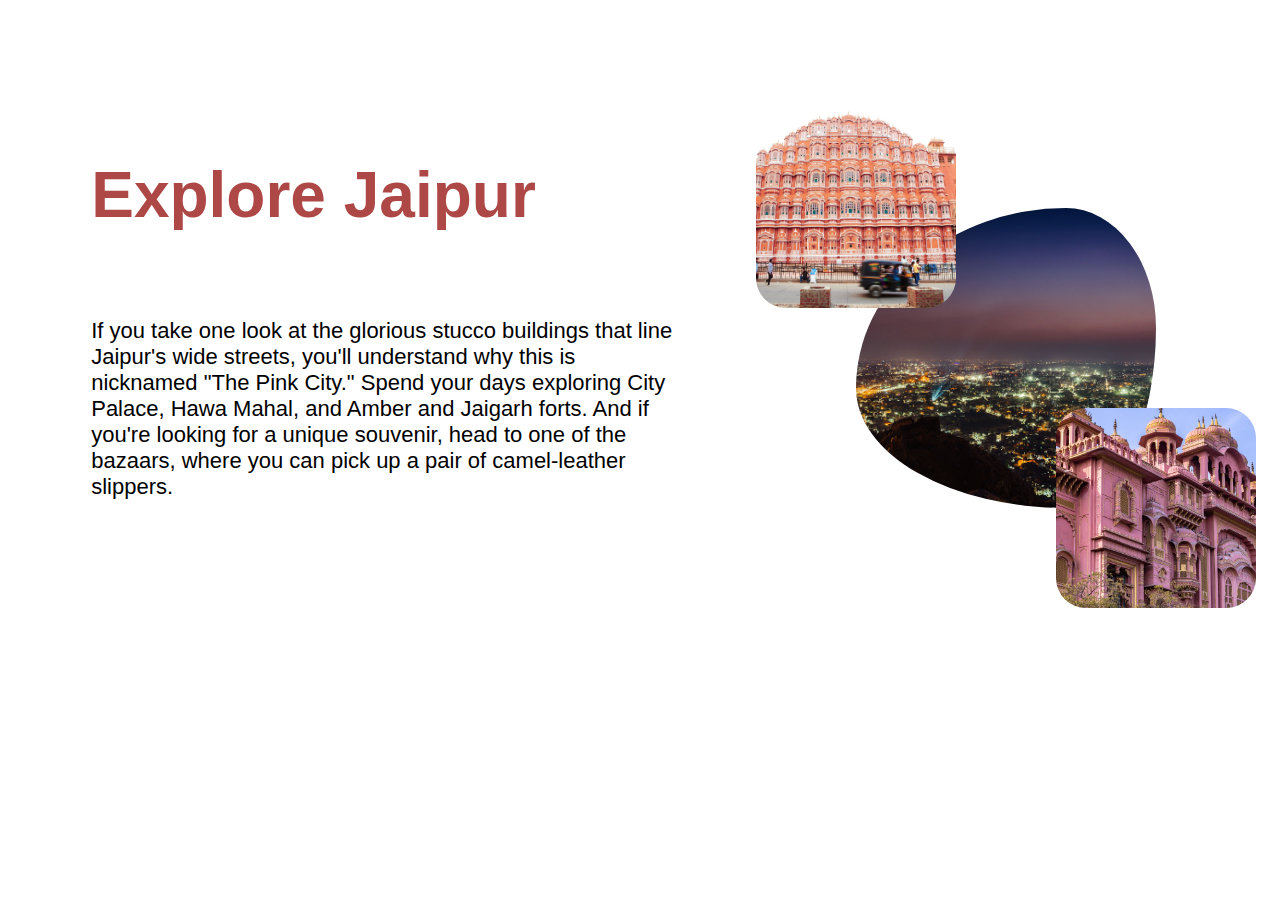
<file: projects/grid_layout/index.html>
<!DOCTYPE html>
<html lang="en">
  <head>
    <meta charset="UTF-8" />
    <meta name="viewport" content="width=device-width, initial-scale=1.0" />
    <title>CSS Grid Example</title>
    <link rel="stylesheet" href="style.css">
  </head>
  <body>
    <div class="grid-container">
      <div class="content">
        <h3>Explore Jaipur</h3>
        <p>
          If you take one look at the glorious stucco buildings that line
          Jaipur's wide streets, you'll understand why this is nicknamed "The
          Pink City." Spend your days exploring City Palace, Hawa Mahal, and
          Amber and Jaigarh forts. And if you're looking for a unique souvenir,
          head to one of the bazaars, where you can pick up a pair of
          camel-leather slippers.
        </p>
      </div>
      <div class="images">
        <img class="items item1" src="images/nightview.jpg" alt="" />
        <img class="items item2" src="images/hawamehal.jpg" alt="" />
        <img class="items item3" src="images/PatrikaGate.webp" alt="" />
      </div>
    </div>

    <script>

      document.addEventListener("DOMContentLoaded", function () {
        document.querySelector(".content").classList.add("show");
        const images = document.querySelectorAll(".images img");
        images.forEach((image) => {
          image.classList.add("show");
        });
      });
    </script>
  </body>
</html>
</file>
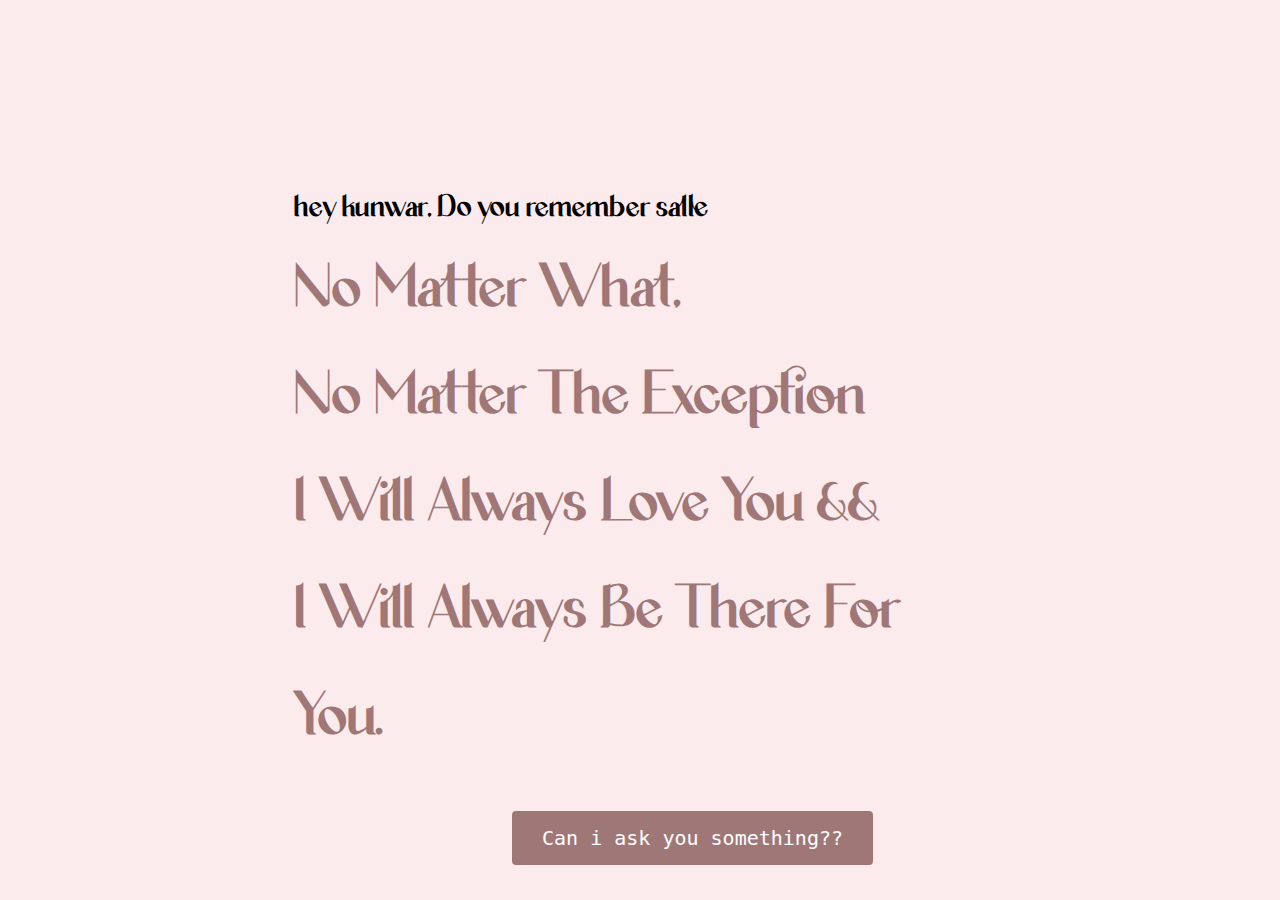
<file: projects/google_clone/message-main/photo.html>
<!DOCTYPE html>
<html lang="en">
  <head>
    <meta charset="UTF-8" />
    <meta name="viewport" content="width=device-width, initial-scale=1.0" />
    <title>Document</title>
    <script src="https://cdnjs.cloudflare.com/ajax/libs/gsap/3.12.2/gsap.min.js"></script>
  
    <style>
        @import url('https://fonts.googleapis.com/css2?family=Poppins&display=swap');
        * {
          padding: 0;
          margin: 0;
          box-sizing: border-box;
        }
        @font-face {
          font-family: "Agraham"; /* Choose a name for your font */
          src: url("Agraham.otf") format("opentype");
          /* Additional font file formats and variations can be added here */
        }
  
        body {
          font-family: "Agraham", sans-serif; /* Use the custom font as a fallback */
        }
  
        html,
        body {
          width: 100%;
          height: 100%;
          background-color: #FCEBED;
        }
        #center {
          width: 54%;
          height: 60%;
          top: 50%;
          left: 50%;
          position: relative;
          transform: translate(-50%, -50%);
        }
        h1{
            text-transform:capitalize;
            color:rgb(159, 119, 119);
        }
        .imagediv {
          position: absolute;
          width: 200px;
          height: 270px;
          overflow: hidden;
          transition: transform 0.3s ease-in-out;
        }
  
        .imagediv img {
          width: 100%;
          height: 100%;
          object-fit: cover;
        }

        .button-container {
            position: absolute;
            align-items: center;
            display: flex;
            bottom: 35px;
            text-align: center;
            left: 40%;
        }

        button {
            padding: 15px 30px;
            background-color: rgb(159, 119, 119);
            color: white;
            border: none;
            border-radius: 4px;
            cursor: pointer;
            font-size: 20px;
            font-family: monospace;
        }

        button:hover {
          background-color: rgb(106, 79, 79);
        }
    </style>
  </head>
  <body>
    <div id="center">
        <div class="text">
            <h4>hey kunwar, Do you remember salle??</h4>
            <h1>No matter what, <br>No matter the Exception <br>
            I will always Love you   &&<br>
            I will always be there for you. </h1>
        </div>
    </div>
    <div class="button-container">
        <button onclick="window.location.href='index.html'">Can i ask you something??</button>
    </div>
    <script>
      const throttleFunction = (func, delay) => {
        let prev = 0;
        return (...args) => {
          let now = new Date().getTime();
          if (now - prev > delay) {
            prev = now;
            return func(...args);
          }
        };
      };
      document.querySelector("#center").addEventListener(
        "mousemove",
        throttleFunction((dets) => {
          var div = document.createElement("div");
          div.classList.add("imagediv");
          div.style.left = dets.clientX + 'px';
          div.style.top = dets.clientY + 'px';
          var img = document.createElement("img");

          const imageUrls = [
            "images/1.jpg",
            "images/2.jpg",
            "images/3.jpg",
            "images/4.jpg",
            "images/5.jpg",
            "images/6.jpg",
            "images/7.jpg",
            "images/8.jpg",
            "images/9.jpg",
            "images/10.jpg",
            "images/11.jpg",
            "images/12.jpg",
            "images/13.jpg",
            "images/14.jpg",
            "images/15.jpg",
            "images/16.jpg",
            // Add more image URLs as needed
          ];

          const randomImageUrl = imageUrls[Math.floor(Math.random() * imageUrls.length)];

          img.setAttribute("src", randomImageUrl);
          div.appendChild(img);
          document.body.appendChild(div);

          gsap.to(img,{
            y:"0",
            ease:Power1,
            duration:.8
          });
          gsap.to(img,{
            y:"100%", 
            delay:.4,
            ease:Power2
          });

          setTimeout(function(){
            div.remove();
          }, 2000);
        }, 400)
      );
    </script>
  </body>
</html>
</file>
<file: projects/grid_layout/style.css>
* {
    font-family: 'Gill Sans', 'Gill Sans MT', Calibri, 'Trebuchet MS', sans-serif;
  }

  .grid-container {
    display: grid;
    grid-template-columns: 50% 40%;

    justify-items: center;
    justify-content: center;
    grid-auto-flow: row;
  }

  .content {
    padding: 20px;
    margin: auto;
    align-content: center;
    display: grid;
    opacity: 0;
    transform: translateX(-20px); 
    transition: opacity 0.5s, transform 0.5s;
  }

  .content.show {
    opacity: 1;
    transform: translateX(0); 
  }

  .content h3 {
    font-size: 4rem;
    color: #ae4847;
  }

  .content p {
    font-size: 22px;
  }

  .images {
    display: grid;
    grid-template-columns: repeat(6, 100px);
    grid-template-rows: repeat(6, 100px);
  }

  .images img {
    width: 100%;
    height: 100%;
    object-fit: cover;
    opacity: 0;
    transform: translateY(20px); 
    transition: opacity 0.5s, transform 0.5s, transform 0.3s ease-in-out;
  }

  .images img.show {
    opacity: 1;
    transform: translateY(0); 

  }

  .images img:hover {
    transform: scale(1.1);
  }

  .item1 {
    grid-area: 3/3/6/6;
    border-radius: 70% 30% 30% 70%/60% 40% 60% 40%;
  }

  .item2 {
    grid-area: 2/2/4/4;
    border-radius: 30% 70% 20% 40%;
    border-radius: 30px;
  }

  .item3 {
    grid-area: 5/5/-1/7;
    border-radius: 30% 70% 20% 40%;
    border-radius: 30px;
  }

  @media screen and (max-width: 768px) {
    .grid-container {

      margin: auto;
      grid-template-columns: 1fr;
      grid-auto-flow: row; 
    }

    .images {
      display: flex;
      flex-wrap: wrap;
    }

    .images img {
      max-width: 50%;
      height: 80%;
      border-radius: 0px;
    }

    .content {
      text-align: center;
      padding: 10%;
      padding-top: 0%;
      padding-bottom: 0%;
      /* Center-align content */
    }
  }
</file>
